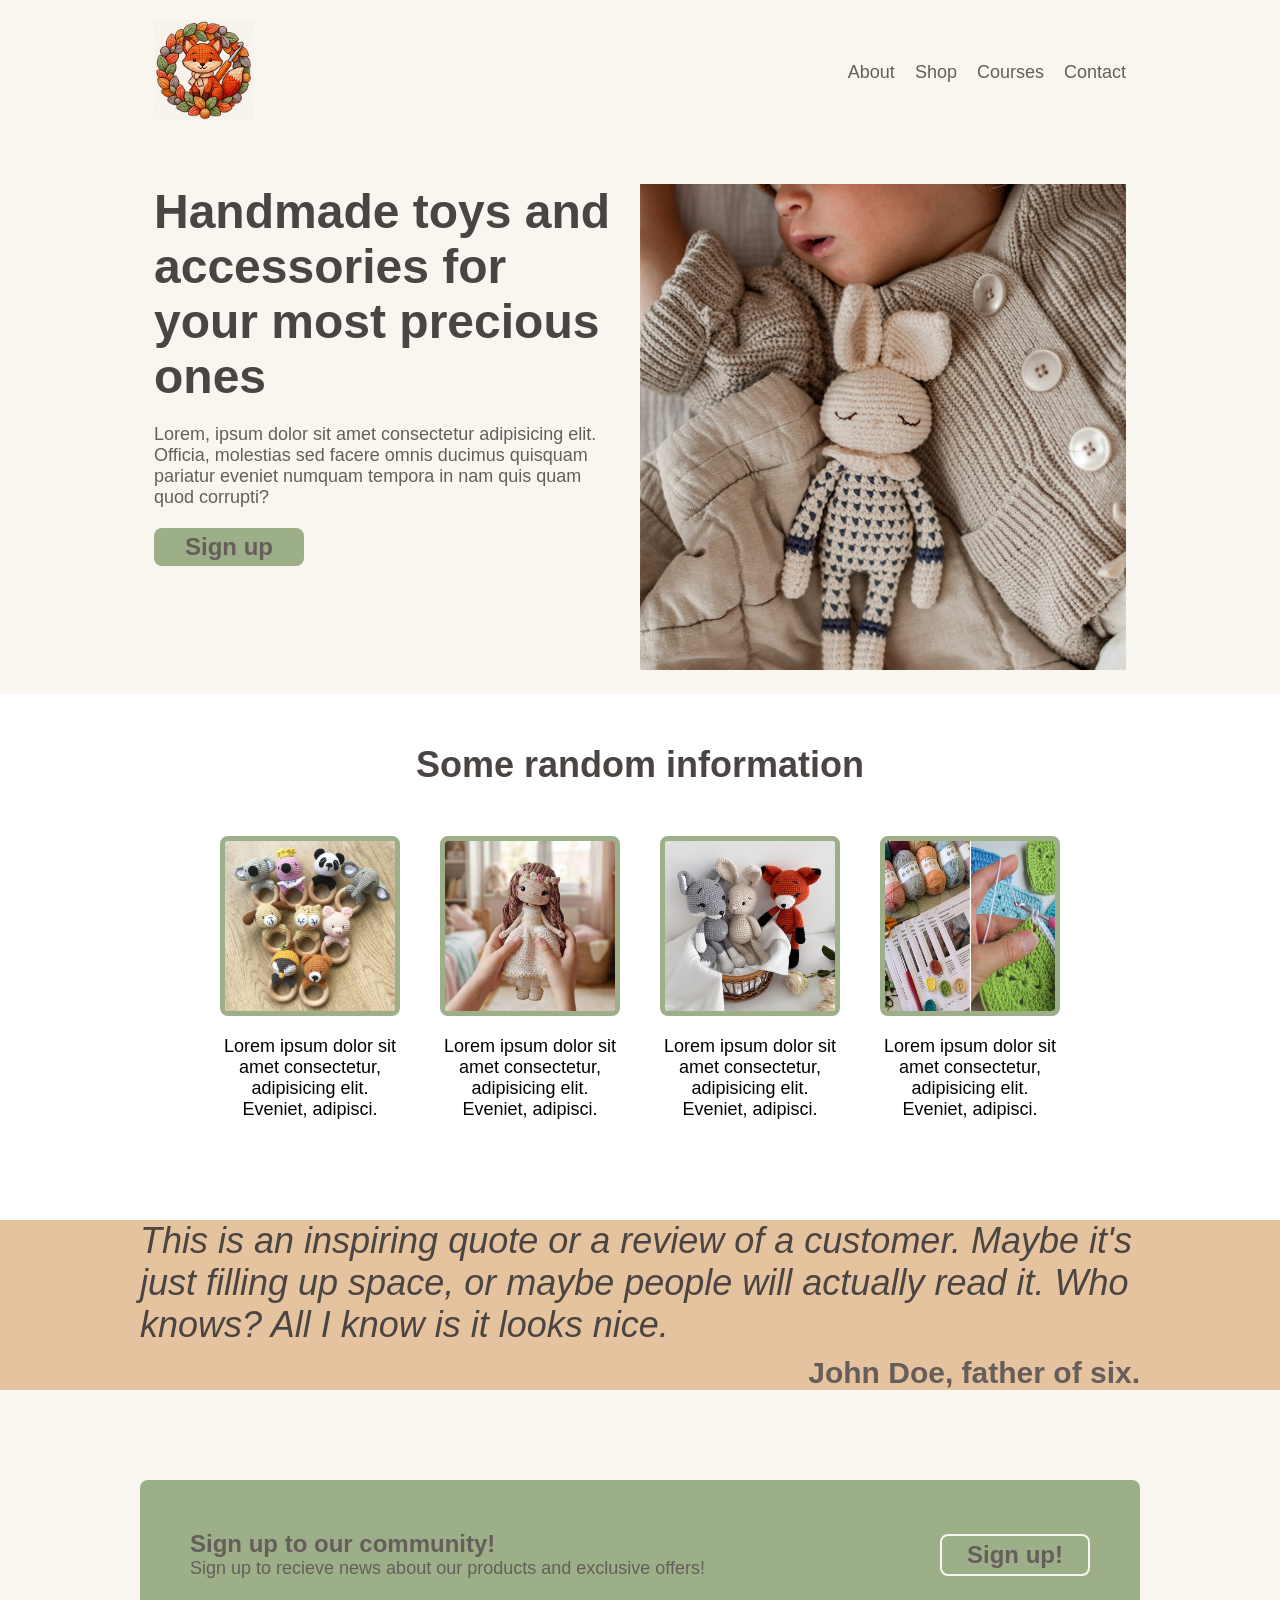
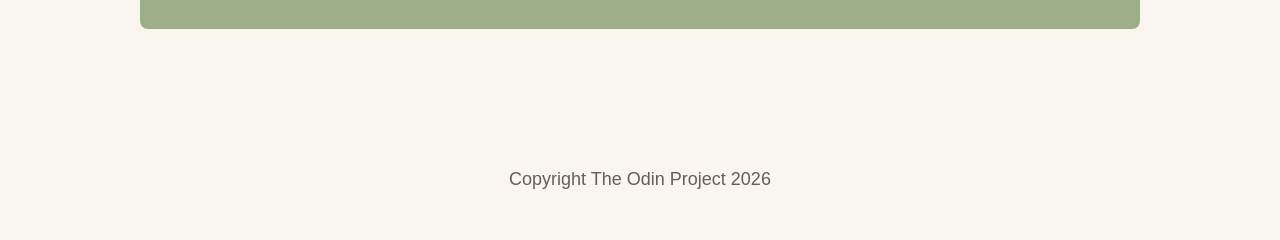
<file: index.html>
<!DOCTYPE html>
<html lang="en">

<head>
    <meta charset="UTF-8">
    <meta name="viewport" content="width=device-width, initial-scale=1.0">
    <title>Landing Page</title>
    <link rel="stylesheet" href="styles.css">
</head>

<body>
    <div class="header">
        <div class="top-bar">
            <div class="logo">
                <img src="./img/Logo_sized.jpeg" alt="Logo" height="100px">
            </div>
            <ul class="header-links">
                <li><a href="">About</a></li>
                <li><a href="">Shop</a></li>
                <li><a href="">Courses</a></li>
                <li><a href="">Contact</a></li>
            </ul>
        </div>

        <div class="top">
            <div class="title-content">
                <h1> Handmade toys and accessories for your most precious ones</h1>
                <p>Lorem, ipsum dolor sit amet consectetur adipisicing elit. Officia, molestias sed
                    facere omnis ducimus quisquam pariatur eveniet numquam tempora in nam quis quam quod corrupti?</p>
                <button class="top-button">Sign up</button>
            </div>
            <div class="top-image">
                <img src="./img/top-image.jpg" alt="An image of handmade toy for a baby" width="450px">
            </div>
        </div>
    </div>

    <div class="top-middle">

        <div class="info">Some random information</div>
        <div class="card-container">

            <div class="card">
                <img src="./img/crochet-rattles.jpg" alt="image of a crochet rattle">
                <div class="text">Lorem ipsum dolor sit amet consectetur, adipisicing elit. Eveniet, adipisci.</div>
            </div>

            <div class="card">
                <img src="./img/amigurimi.jpeg" alt="image of an amirugumi">
                <div class="text">Lorem ipsum dolor sit amet consectetur, adipisicing elit. Eveniet, adipisci.</div>
            </div>

            <div class="card">
                <img src="./img/crochet-toys.jpg" alt="image of some crochet toys">
                <div class="text">Lorem ipsum dolor sit amet consectetur, adipisicing elit. Eveniet, adipisci.</div>
            </div>

            <div class="card">
                <img src="./img/learn-crochet.jpg" alt="image of a crochet course">
                <div class="text">Lorem ipsum dolor sit amet consectetur, adipisicing elit. Eveniet, adipisci.</div>
            </div>
        </div>

    </div>

    <div class="bottom-middle">
        <div class="review-placeholder">
            <p class="review">
                This is an inspiring quote or a review of a customer. Maybe it's just filling up space, or maybe people
                will
                actually read it. Who knows? All I know is it looks nice.
            </p>
            <p class="client" id="client">John Doe, father of six.</p>
        </div>
    </div>

    <div class="bottom">
        <div class="bottom-container">

            <div class="bottom-content">
                <div class="bottom-main">Sign up to our community!</div>
                <div class="bottom-sub">Sign up to recieve news about our products and exclusive offers!</div>
            </div>

            <div class="bottom-button">
                <button class="button">Sign up!</button>
            </div>

        </div>
    </div>

    <div class="footer">
        <div class="footer-text">Copyright The Odin Project 2026</div>
    </div>

</body>

</html>
</file>
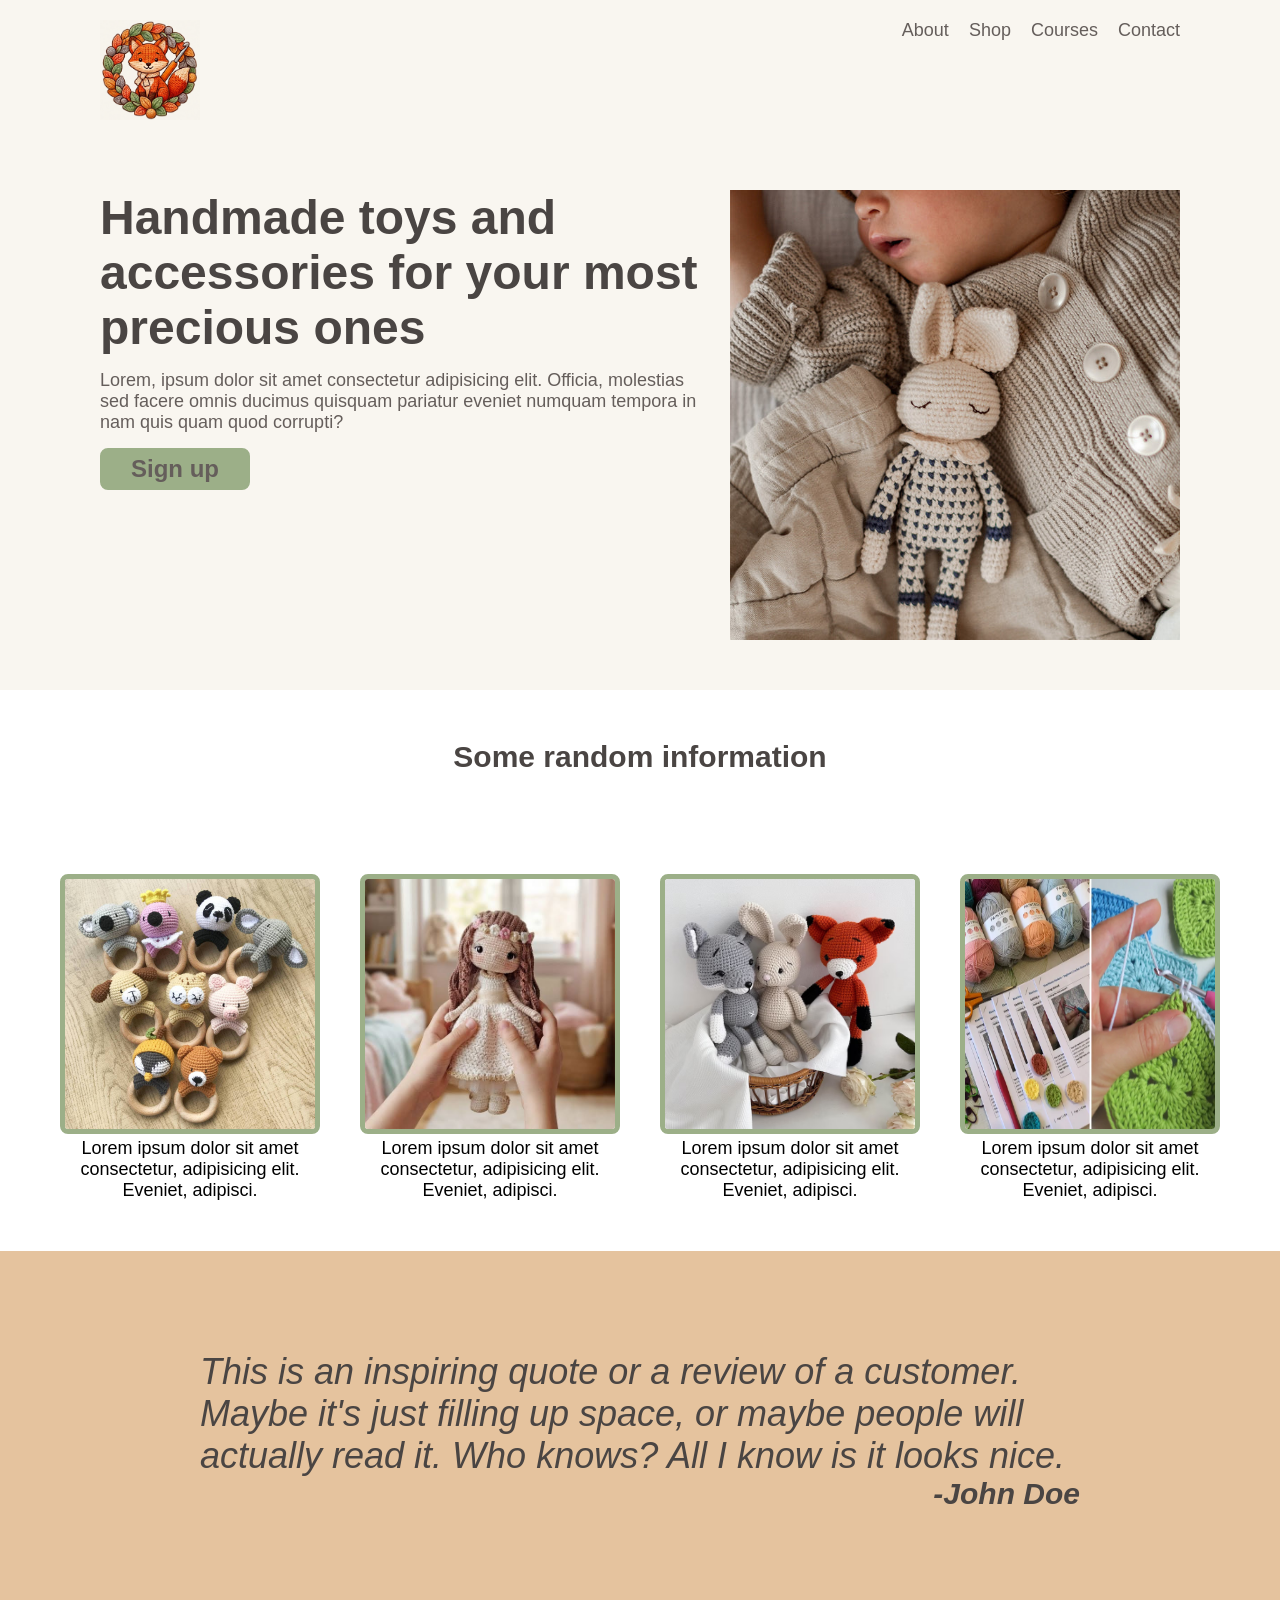
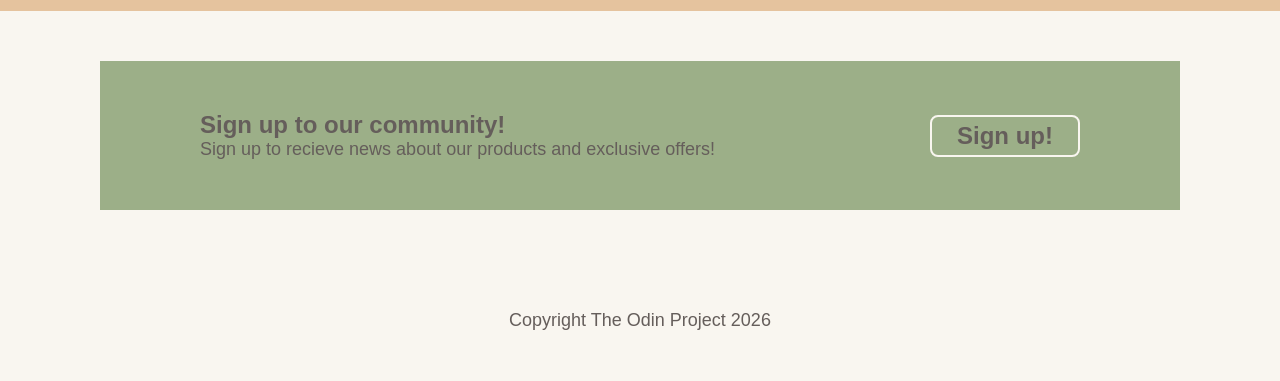
<file: img/Landing Page.html>
<!DOCTYPE html>
<!-- saved from url=(0073)file:///home/guillemgarc/repos/landing-page-op/landing-page-op/index.html -->
<html lang="en"><head><meta http-equiv="Content-Type" content="text/html; charset=UTF-8">
    
    <meta name="viewport" content="width=device-width, initial-scale=1.0">
    <title>Landing Page</title>
    <link rel="stylesheet" href="./Landing Page_files/styles.css">
</head>

<body>
    <div class="header">
        <div class="logo">
            <img src="./Landing Page_files/Logo_sized.jpeg" alt="Logo" height="100px">
        </div>
        <ul class="header-links">
            <li><a href="file:///home/guillemgarc/repos/landing-page-op/landing-page-op/index.html">About</a></li>
            <li><a href="file:///home/guillemgarc/repos/landing-page-op/landing-page-op/index.html">Shop</a></li>
            <li><a href="file:///home/guillemgarc/repos/landing-page-op/landing-page-op/index.html">Courses</a></li>
            <li><a href="file:///home/guillemgarc/repos/landing-page-op/landing-page-op/index.html">Contact</a></li>
        </ul>
    </div>

    <div class="top">
        <div class="title-content">
            <div class="main-title"> Handmade toys and accessories for your most precious ones</div>
            <div class="subtitle">Lorem, ipsum dolor sit amet consectetur adipisicing elit. Officia, molestias sed
                facere omnis ducimus quisquam pariatur eveniet numquam tempora in nam quis quam quod corrupti?</div>
            <button class="top-button">Sign up</button>
        </div>
        <div class="top-image">
            <img src="./Landing Page_files/top-image.jpg" alt="An image of handmade toy for a baby" height="450px" width="450px">
        </div>
    </div>

    <div class="top-middle">

        <div class="info">Some random information</div>
        <div class="card-container">

            <div class="card">
                <img src="./Landing Page_files/crochet-rattles.jpg" alt="image of a crochet rattle">
                <div class="text">Lorem ipsum dolor sit amet consectetur, adipisicing elit. Eveniet, adipisci.</div>
            </div>

            <div class="card">
                <img src="./Landing Page_files/amigurimi.jpeg" alt="image of an amirugumi">
                <div class="text">Lorem ipsum dolor sit amet consectetur, adipisicing elit. Eveniet, adipisci.</div>
            </div>

            <div class="card">
                <img src="./Landing Page_files/crochet-toys.jpg" alt="image of some crochet toys">
                <div class="text">Lorem ipsum dolor sit amet consectetur, adipisicing elit. Eveniet, adipisci.</div>
            </div>

            <div class="card">
                <img src="./Landing Page_files/learn-crochet.jpg" alt="image of a crochet course">
                <div class="text">Lorem ipsum dolor sit amet consectetur, adipisicing elit. Eveniet, adipisci.</div>
            </div>
        </div>

    </div>

    <div class="bottom-middle">

        <div class="review">
            This is an inspiring quote or a review of a customer. Maybe it's just filling up space, or maybe people will
            actually read it. Who knows? All I know is it looks nice.
        </div>
        <div class="client">-John Doe</div>

    </div>

    <div class="bottom">
        <div class="bottom-container">

            <div class="bottom-content">
                <div class="bottom-main">Sign up to our community!</div>
                <div class="bottom-sub">Sign up to recieve news about our products and exclusive offers!</div>
            </div>

            <div class="bottom-button">
                <button class="button">Sign up!</button>
            </div>

        </div>
    </div>

    <div class="footer">
        <div class="footer-text">Copyright The Odin Project 2026</div>
    </div>



</body></html>
</file>
<file: styles.css>
* {
    margin: 0;
    padding: 0;
    box-sizing: border-box;
}

body {
    font-family: 'Roboto', sans-serif;
    min-height: 100vh;
    /*Esto sirve para que la página siempre ocupe todo el alto*/
}

.header,
.top,
.footer {
    background-color: #F9F6F0;
}

a {
    text-decoration: none;
    font-size: 18px;
    color: #655E5B;
}

li {
    list-style: none;

}

/*Editar a partir de aquí, si no se quiere tocar la paleta de colores general*/

.header {
    display: flex;
    padding: 20px 100px;
    flex-direction: column;
    align-items: center;
}

.top-bar {
    display: flex;
    justify-content: space-between;
    align-items: center;
    max-width: 1200px;
    width: 90%;
    margin-bottom: 60px;
}

.header-links {
    display: flex;
    gap: 20px;
}

.top {
    display: flex;
    justify-content: space-around;
    max-width: 1200px;
    width: 90%;
    gap: 20px;
}

.title-content {
    display: flex;
    flex-direction: column;
    flex: 1;
    gap: 20px;
    width: 50%;
}

h1 {
    font-size: 48px;
    color: #4A4543;
    font-weight: 900;
}

p {
    font-size: 18px;
    color: #655E5B
    
}

.top-button {
    background-color: #9CAF88;
    width: 150px;
    color: #655E5B;
    padding: 5px 10px;
    border-radius: 8px;
    font-weight: 600;
    font-size: 24px;
    border: none;
    box-shadow: none;
    outline: none;
}

.top-image {
    width: 50%;
}

.top-image img {
    width: 100%;
}

.top-middle {
    display: flex;
    flex-direction: column;
    margin: 50px 0px 100px 0px;
    align-items: center;
    gap: 50px;
}

.info {
    display: flex;
    justify-content: center;
    font-size: 36px;
    color: #4A4543;
    font-weight: 600;
    max-width: 1000px;
    width: 90%;
}

.card-container {
    display: flex;
    gap: 40px;
    justify-content: center;
    flex-wrap: wrap;
    max-width: 1000px;
    width: 90%;
}

.card {
    display: flex;
    flex-direction: column;
    gap: 20px;
}

.card img {
    width: 180px;
    height: 180px;
    border-radius: 8px;
    border: 5px solid #9CAF88;
}

.text {
    text-align: center;
    width: 180px;
    font-size: 18px;
}

.bottom-middle {
    
    background-color: #E5C39E;
}

.review-placeholder {
    display: flex;
    flex-direction: column;
    max-width: 1000px;
    margin: auto auto;
    gap: 10px;

}

.review {
    color: #4A4543;
    font-size: 36px;
    font-style: italic;
    font-weight: 300;
}

.client {
    font-weight: 600;
    font-size: 30px;
    text-align: right;
}

.bottom {

    padding: 90px 0px;
    background-color: #F9F6F0;
}

.bottom-container {
    display: flex;
    justify-content: space-between;
    align-items: center;
    background-color: #9CAF88;
    gap: 200px;
    padding: 50px;
    flex: auto;
    color: #4A4543;
    max-width: 1000px;
    margin: auto auto;
    border-radius: 8px;
}

.bottom-main {
    font-size: 24px;
    font-weight: 600;
    color: #655E5B;
}

.bottom-sub {
    font-size: 18px;
    color: #655E5B;
}

.bottom-button .button {
    background-color: #9CAF88;
    width: 150px;
    color: #655E5B;
    padding: 5px 10px;
    border-radius: 8px;
    border-color: #F9F6F0;
    font-weight: 900;
    font-size: 24px;
    border-style: solid;
}

.footer {
    display: flex;
    padding: 50px 100px;
    justify-content: center;
    color: #655E5B;
    font-size: 18px;
}
</file>
<file: img/Landing Page_files/styles.css>
* {
    margin: 0;
    padding: 0;
    box-sizing: border-box;
}

body {
    font-family:'Roboto', sans-serif;
    display: flex;
    flex-direction: column;
    min-height: 100vh;    /*Esto sirve para que la página siempre ocupe todo el alto*/
}

.header,
.top,
.footer {
    background-color: #F9F6F0;
}

.logo {
    font-size: 24px;
    color: #4A4543;
    font-weight: 600;
    height: 100px;
    width:auto;
}

a {
    text-decoration: none;
    font-size: 18px;
    color: #655E5B;
}

li {
    list-style: none;

}

.header {
    display: flex;
    padding: 20px 100px;
}

.header-links {
    display: flex;
    gap: 20px;
    margin-left: auto;
}

.top {
    display: flex;
    justify-content: space-around;
    padding: 50px 100px;
    gap: 16px;
}

.title-content {
    display: flex;
    flex-direction: column;
    flex: 1;
    gap: 15px;
}

.main-title {
    font-size: 48px;
    color: #4A4543;
    font-weight: 900;
}

.subtitle {
    font-size: 18px;
    color: #655E5B
}

.top-button {
    background-color: #9CAF88;
    width: 150px;
    color: #655E5B;
    padding: 5px 10px;
    border-radius: 8px;
    border-color: #9CAF88;
    font-weight: 600;
    font-size: 24px;
    border-style: solid;

}

.top-image {
    height: 450px;
    width: 450px;
}

.top-middle {
    display: flex;
    flex-direction: column;
    padding: 50px 200px;
}

.info {
    display: flex;
    justify-content: center;
    padding: 0px 200px 100px 200px;
    font-size: 30px;
    color: #4A4543;
    font-weight: 600;
}

.card-container {
    display: flex;
    gap: 40px;
    justify-content: center;
    padding: 0 200px;
}

.card img {
    width: 260px;
    height: 260px;
    border-radius: 8px;
    border: 5px solid #9CAF88;
}

.text {
    text-align: center;
    width: 260px;
    font-size: 18px;
}

.bottom-middle {
    display: flex;
    flex-direction: column;
    background-color: #E5C39E;
    color: #4A4543;
    font-size: 36px;
    font-style: italic;
    font-weight: 300;
    justify-content: center;
    padding: 100px 200px;
}

.client {
    margin-left: auto;
    font-weight: 600;
    font-size: 30px;
}

.bottom {
    display: flex;
    justify-content: space-around;
    padding: 50px 100px;
    background-color: #F9F6F0;
}

.bottom-container {
    display: flex;
    justify-content:space-between;
    align-items: center;
    background-color: #9CAF88;
    gap: 200px;
    padding: 50px 100px;
    flex: auto;
    color: #4A4543;
}

.bottom-main {
    font-size: 24px;
    font-weight: 600;
    color: #655E5B;
}

.bottom-sub {
    font-size: 18px;
    color: #655E5B;
}

.bottom-button .button {
    background-color: #9CAF88;
    width: 150px;
    color: #655E5B;
    padding: 5px 10px;
    border-radius: 8px;
    border-color: #F9F6F0;
    font-weight: 900;
    font-size: 24px;
    border-style: solid;
}

.footer {
    display: flex;
    padding: 50px 100px;
    justify-content: center;
    color: #655E5B;
    font-size: 18px;
}
</file>
